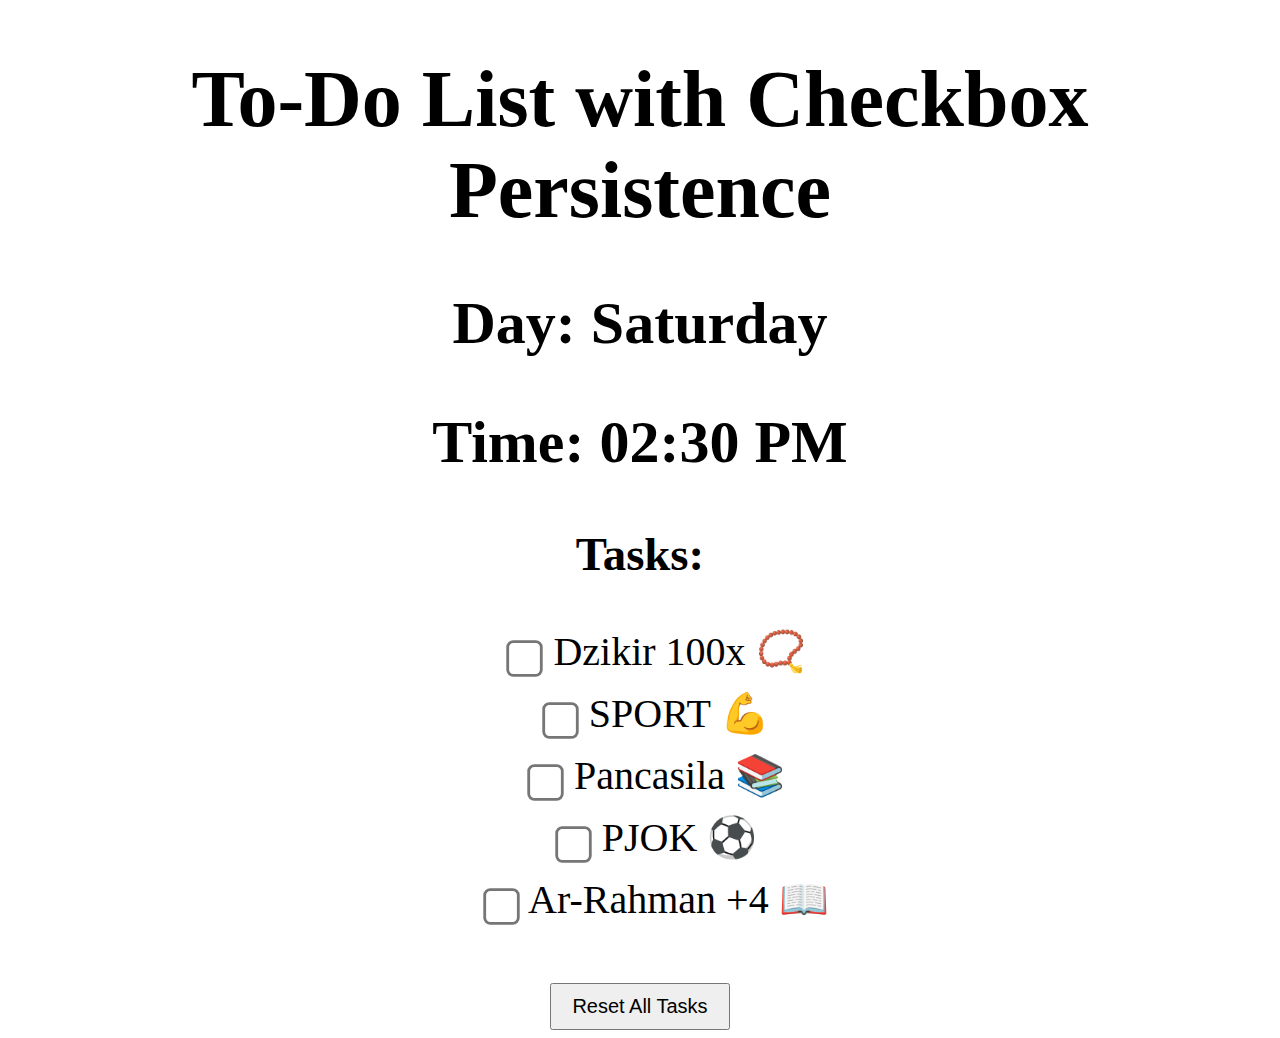
<file: Project-A/templates/admin.html>
<!DOCTYPE html>
<html lang="tr">
<head>
    <meta charset="UTF-8">
    <title>To-Do List with Persistence</title>
    <style>
        body {
            text-align: center;
            font-size: 40px;
            font-family: serif;
        }
        
        ul {
            list-style: none;
        }
        
        .todo-list input[type="checkbox"] {
            margin-right: 12px;
            transform: scale(2.8);
            margin-top: 12px;
            cursor: pointer;
        }
        
        .todo-list li {
            margin: 15px 0;
        }
        
        .completed {
            text-decoration: line-through;
            opacity: 0.6;
        }
        
        .reset-btn {
            margin-top: 20px;
            padding: 10px 20px;
            font-size: 20px;
            cursor: pointer;
        }
    </style>
</head>
<body>
    <h1>To-Do List with Checkbox Persistence</h1>
    <h2>Day: Saturday</h2>
    <h2>Time: 02:30 PM</h2>
    <h3>Tasks:</h3>
    
    <ul class="todo-list" id="todoList">
        <li>
            <input type="checkbox" id="task-0" data-task="Dzikir 100x">
            <span>Dzikir 100x 📿</span>
        </li>
        <li>
            <input type="checkbox" id="task-1" data-task="SPORT">
            <span>SPORT 💪</span>
        </li>
        <li>
            <input type="checkbox" id="task-2" data-task="Pancasila">
            <span>Pancasila 📚</span>
        </li>
        <li>
            <input type="checkbox" id="task-3" data-task="PJOK">
            <span>PJOK ⚽</span>
        </li>
        <li>
            <input type="checkbox" id="task-4" data-task="Ar-Rahman +4">
            <span>Ar-Rahman +4 📖</span>
        </li>
    </ul>
    
    <button class="reset-btn" onclick="resetAllTasks()">Reset All Tasks</button>

    <script>
        // Storage key - include user name and date to make it unique
        const STORAGE_KEY = 'todo_checkboxes_samil_2025-11-08';
        
        // Load saved checkbox states when page loads
        function loadCheckboxStates() {
            const savedStates = localStorage.getItem(STORAGE_KEY);
            if (savedStates) {
                const states = JSON.parse(savedStates);
                
                // Apply saved states to checkboxes
                Object.keys(states).forEach(taskId => {
                    const checkbox = document.getElementById(taskId);
                    if (checkbox) {
                        checkbox.checked = states[taskId];
                        updateTaskAppearance(checkbox);
                    }
                });
            }
        }
        
        // Save checkbox state to localStorage
        function saveCheckboxState(checkbox) {
            // Get current saved states or create empty object
            const savedStates = localStorage.getItem(STORAGE_KEY);
            const states = savedStates ? JSON.parse(savedStates) : {};
            
            // Update the state for this checkbox
            states[checkbox.id] = checkbox.checked;
            
            // Save back to localStorage
            localStorage.setItem(STORAGE_KEY, JSON.stringify(states));
            
            // Update visual appearance
            updateTaskAppearance(checkbox);
        }
        
        // Update visual appearance of completed tasks
        function updateTaskAppearance(checkbox) {
            const span = checkbox.nextElementSibling;
            if (checkbox.checked) {
                span.classList.add('completed');
            } else {
                span.classList.remove('completed');
            }
        }
        
        // Reset all tasks
        function resetAllTasks() {
            if (confirm('Are you sure you want to reset all tasks?')) {
                localStorage.removeItem(STORAGE_KEY);
                
                // Uncheck all checkboxes
                document.querySelectorAll('.todo-list input[type="checkbox"]').forEach(checkbox => {
                    checkbox.checked = false;
                    updateTaskAppearance(checkbox);
                });
            }
        }
        
        // Add event listeners to all checkboxes
        document.querySelectorAll('.todo-list input[type="checkbox"]').forEach(checkbox => {
            checkbox.addEventListener('change', function() {
                saveCheckboxState(this);
            });
        });
        
        // Load saved states when page loads
        loadCheckboxStates();
    </script>
</body>
</html>
</file>
